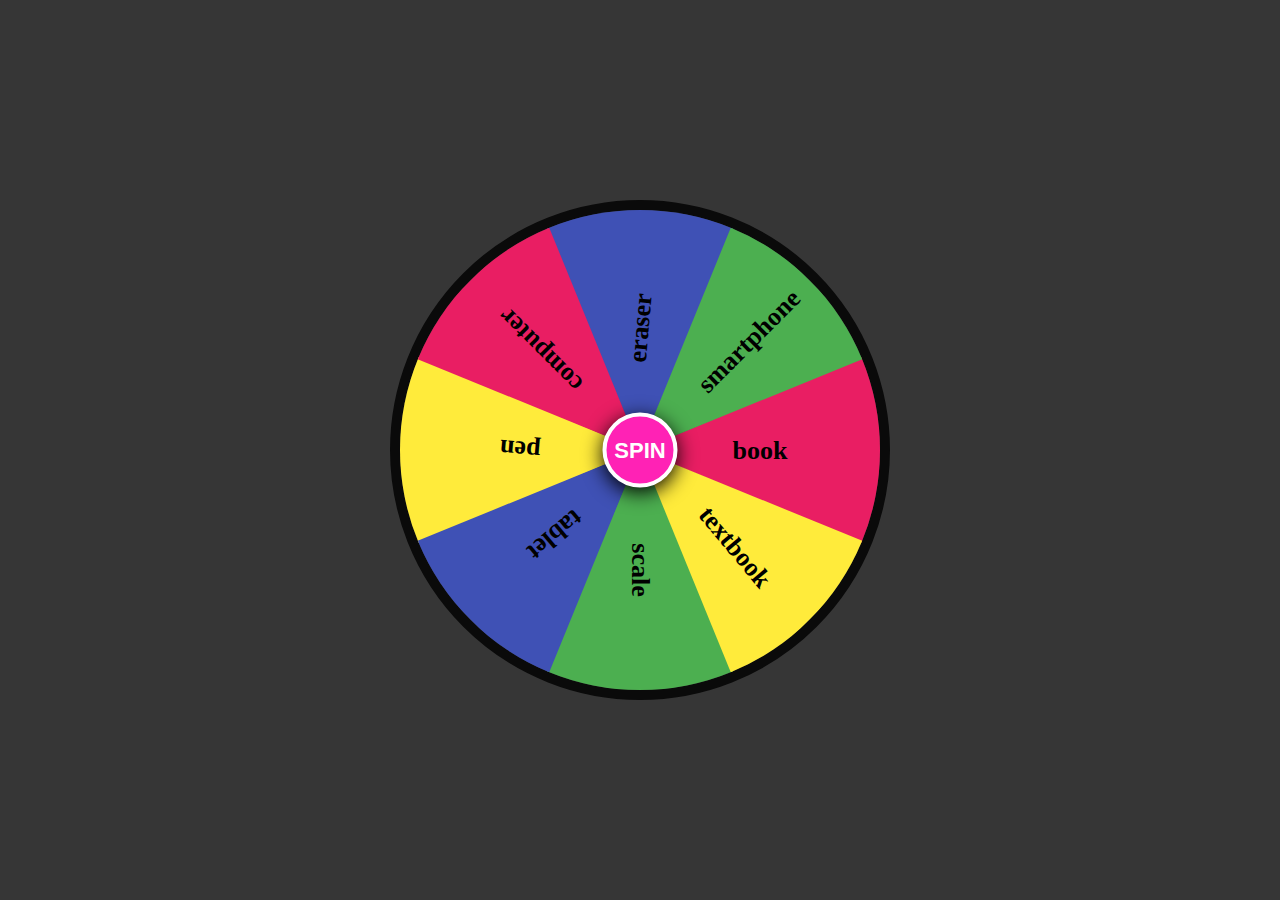
<file: index.html>
<!DOCTYPE html>
<html lang="en">
<head>
    <meta charset="UTF-8">
    <meta http-equiv="X-UA-Compatible" content="IE=edge">
    <meta name="viewport" content="width=device-width, initial-scale=1.0">
    <link rel="stylesheet" href="assets/css/style.css">
    <title>Spinner</title>
</head>
<body>

    <div id="mainbox" class="mainbox">
        <div id="box" class="box">
            <div class="box1">
                <input type="hidden" value="6" class="important" >
                <span class="span1"><b>pen</b></span>
                <span class="span2"><b>book</b></span>
                <span class="span3"><b>scale</b></span> 
                <span class="span4"><b>eraser</b></span>
            </div>

            <div class="box2">
                <span class="span1"><b>textbook</b></span>
                <span class="span2"><b>computer</b></span>
                <span class="span3"><b>smartphone</b></span>
                <span class="span4"><b>tablet</b></span>
            </div>
        </div>
        <button class="spin" onclick="myfunction()">SPIN</button>
    </div>
    <script src="assets/js/script.js"></script>
</body>
</html>
</file>
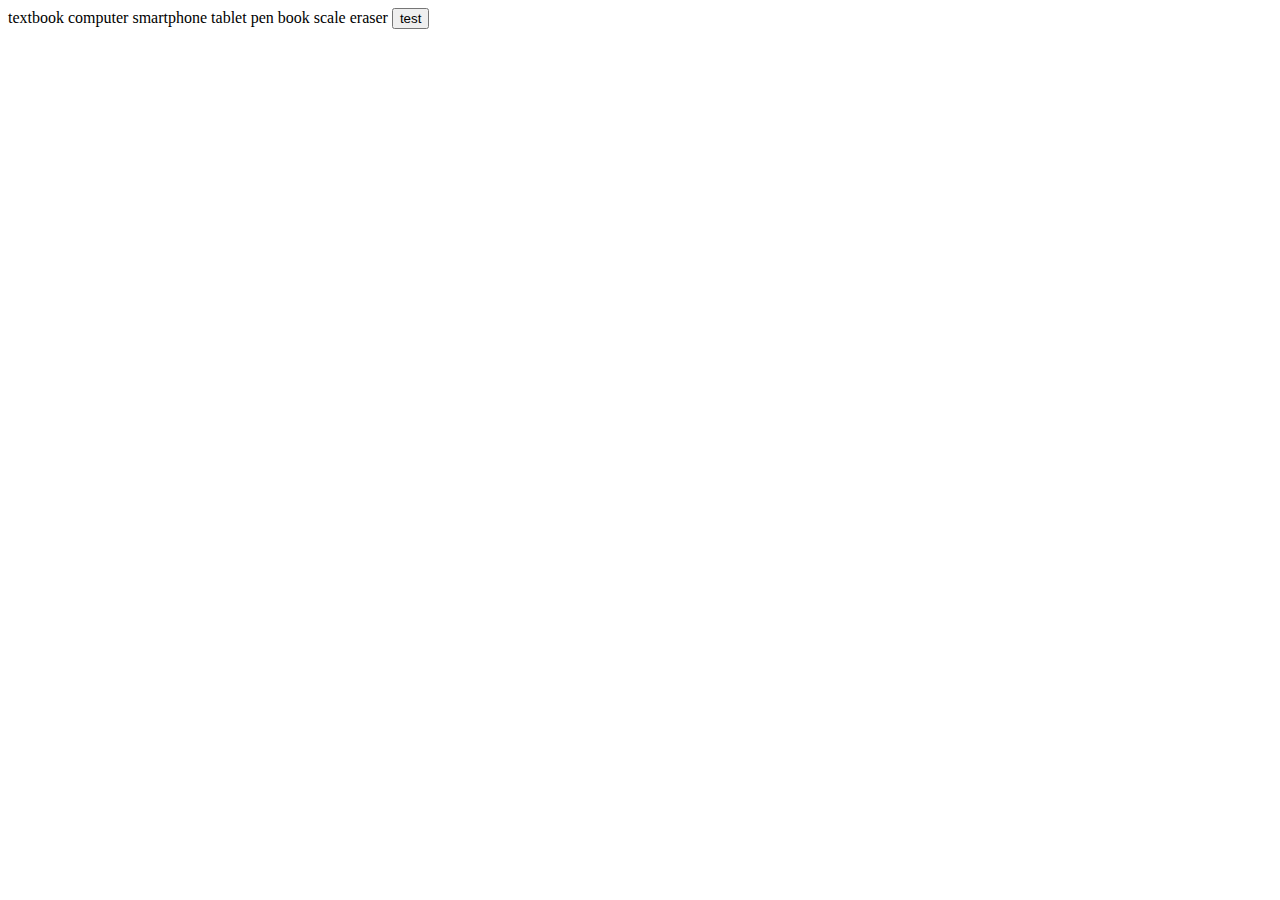
<file: test.html>
<!DOCTYPE html>
<html lang="en">
<head>
    <meta charset="UTF-8">
    <meta name="viewport" content="width=device-width, initial-scale=1.0">
    <title>Document</title>
    <script src="test.js"></script>
</head>
<body>
    <input type="hidden" value="6" class="important" >
    <span class="span1">textbook</span>
    <span class="span2">computer</span>
    <span class="span3">smartphone</span>
    <span class="span4">tablet</span>
    <span class="span5">pen</span>
    <span class="span6">book</span>
    <span class="span7">scale</span> 
    <span class="span8">eraser</span>
    <button type="button" onclick="test()">test</button>
</body>
</html>
</file>
<file: assets/css/style.css>
*{
    box-sizing: border-box;
    padding: 0;
    margin: 0;
    outline: none;
  }
  body{
    font-family: Open Sans;
    display: flex;
    justify-content: center;
    align-items: center;
    height: 100vh;
    overflow: hidden;
    background: #363636 ;
    background-size: cover;
  }
  .mainbox{
    position: relative;
    width: 500px;
    height: 500px;
  }
  /* .mainbox:before{
    position: absolute;
    content: '';
    width: 32px;
    height: 32px;
    background: url('https://learndesigntutorial.com/wp-content/uploads/2021/03/arrow-left.png') no-repeat;
    background-size: 32px;
    right: -30px;
    top: 50%;
    transform: translateY(-50%);
  } */
  .box{
    width: 100%;
    height: 100%;
    position: relative;
    border-radius: 50%;
    border: 10px solid rgb(10, 10, 10);
    overflow: hidden;
    transition: all ease 5s;
  }
  span{
    width: 50%;
    height: 50%;
    display: inline-block;
    position: absolute;
  }
  
  .span1{
    clip-path: polygon(0 92%, 100% 50%, 0 8%);
    top: 120px;
    left: 0;
    background-color: #ffeb3b;
  }
  .span2{
    clip-path: polygon(100% 92%, 0 50%, 100% 8%);
    top: 120px;
    right: 0;
    background-color: #e91e63;
  }
  .span3{
    clip-path: polygon(50% 0%, 8% 100%, 92% 100%);
    bottom: 0;
    left: 120px;
    background-color: #4caf50;
  }
  .span4{
    clip-path: polygon(50% 100%, 92% 0, 8% 0);
    top: 0;
    left: 120px;
    background-color: #3f51b5;
  }
  
  /*EXTRAS*/
  .box1 .span3 b{
    transform: translate(-50%, -50%) rotate(-270deg);
  }
  .box1 .span1 b,
  .box2 .span1 b{
    transform: translate(-50%, -50%) rotate(185deg);
  }
  .box2 .span3 b{
    transform: translate(-50%, -50%) rotate(90deg);
  }
  .box1 .span4 b,
  .box2 .span4 b{
    transform: translate(-50%, -50%) rotate(-85deg);
  }
  
  
  .box2{
    width: 100%;
    height: 100%;
    transform: rotate(-135deg);
  }

  
  span b{
    width: 65px;
    height: 65px;
    line-height: 65px;
    border-radius: 50%;
    font-size: 26px;
    text-align: center;
    /*background-color: white;*/
    position: absolute;
    top: 50%;
    left: 50%;
    transform: translate(-50%, -50%);
    /*box-shadow: inset 0 3px 3px 0 #717171;*/
  }

  .spin{
    position: absolute;
    top: 50%;
    left: 50%;
    transform: translate(-50%, -50%);
    width: 75px;
    height: 75px;
    border-radius: 50%;
    border: 4px solid #fff;
    background-color: #ff22b5;
    color: #fff;
    box-shadow: 0 5px 20px #000;
    font-weight: bold;
    font-size: 22px;
    cursor: pointer;
  }

  .spin:active{
    width: 70px;
    height: 70px;
    font-size: 20px;
  }
  
  /* .mainbox.animate:before{
    animation: animateArrow 0.7s ease infinite; 
  } */
  @keyframes animateArrow{
    50%{
      right: -40px;
    }
  }
</file>
